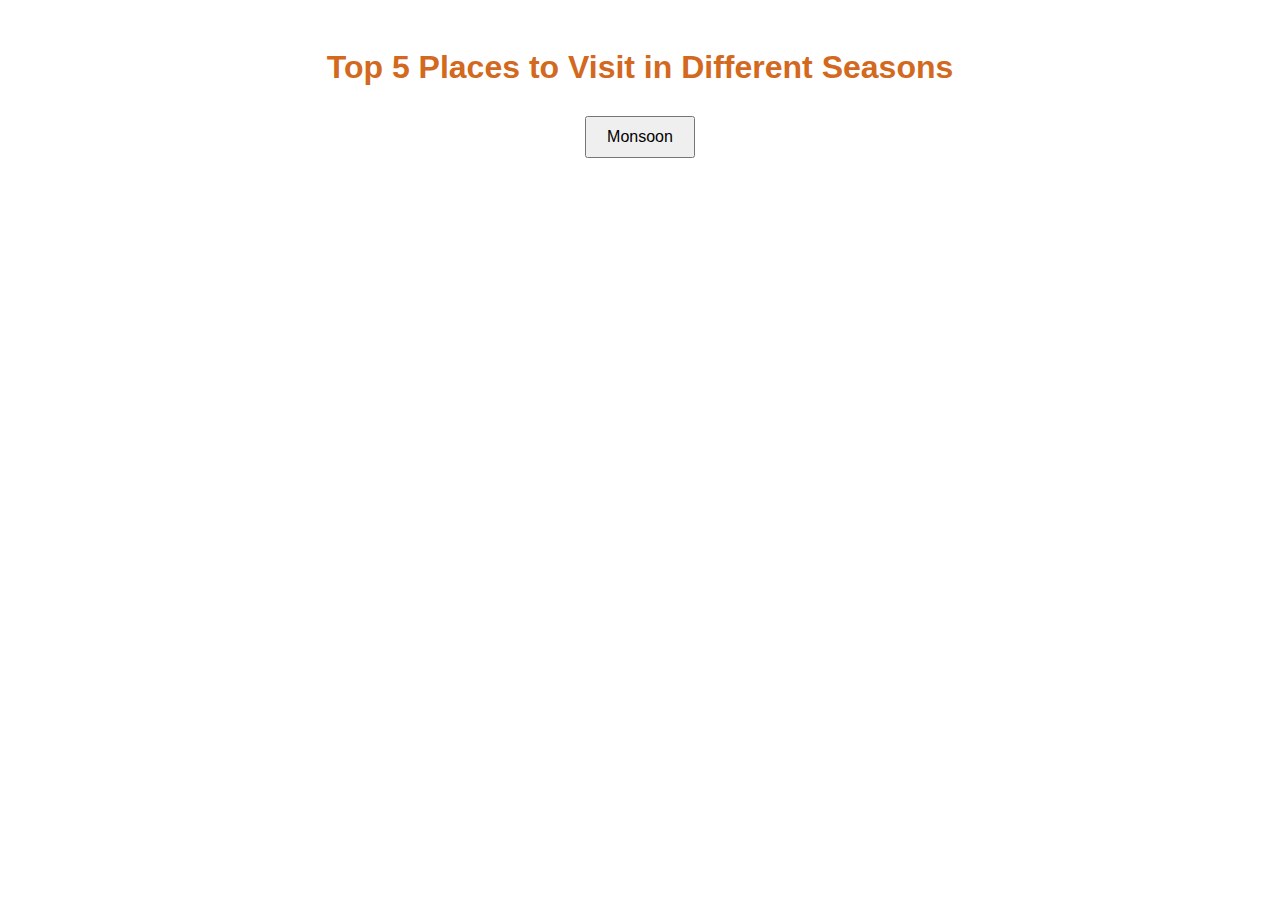
<file: index.html>
<!DOCTYPE html>
<html lang="en">
<head>
    <meta charset="UTF-8">
    <meta name="viewport" content="width=device-width, initial-scale=1.0">
    <title>Top Places to Visit</title>
    <link rel="stylesheet" href="styles.css">
</head>
<body>
    <h1>Top 5 Places to Visit in Different Seasons</h1>
    <div class="buttons">
        <button onclick="navigateTo('monsoon.html')">Monsoon</button>
    </div>
    <script src="script.js"></script>
</body>
</html>
</file>
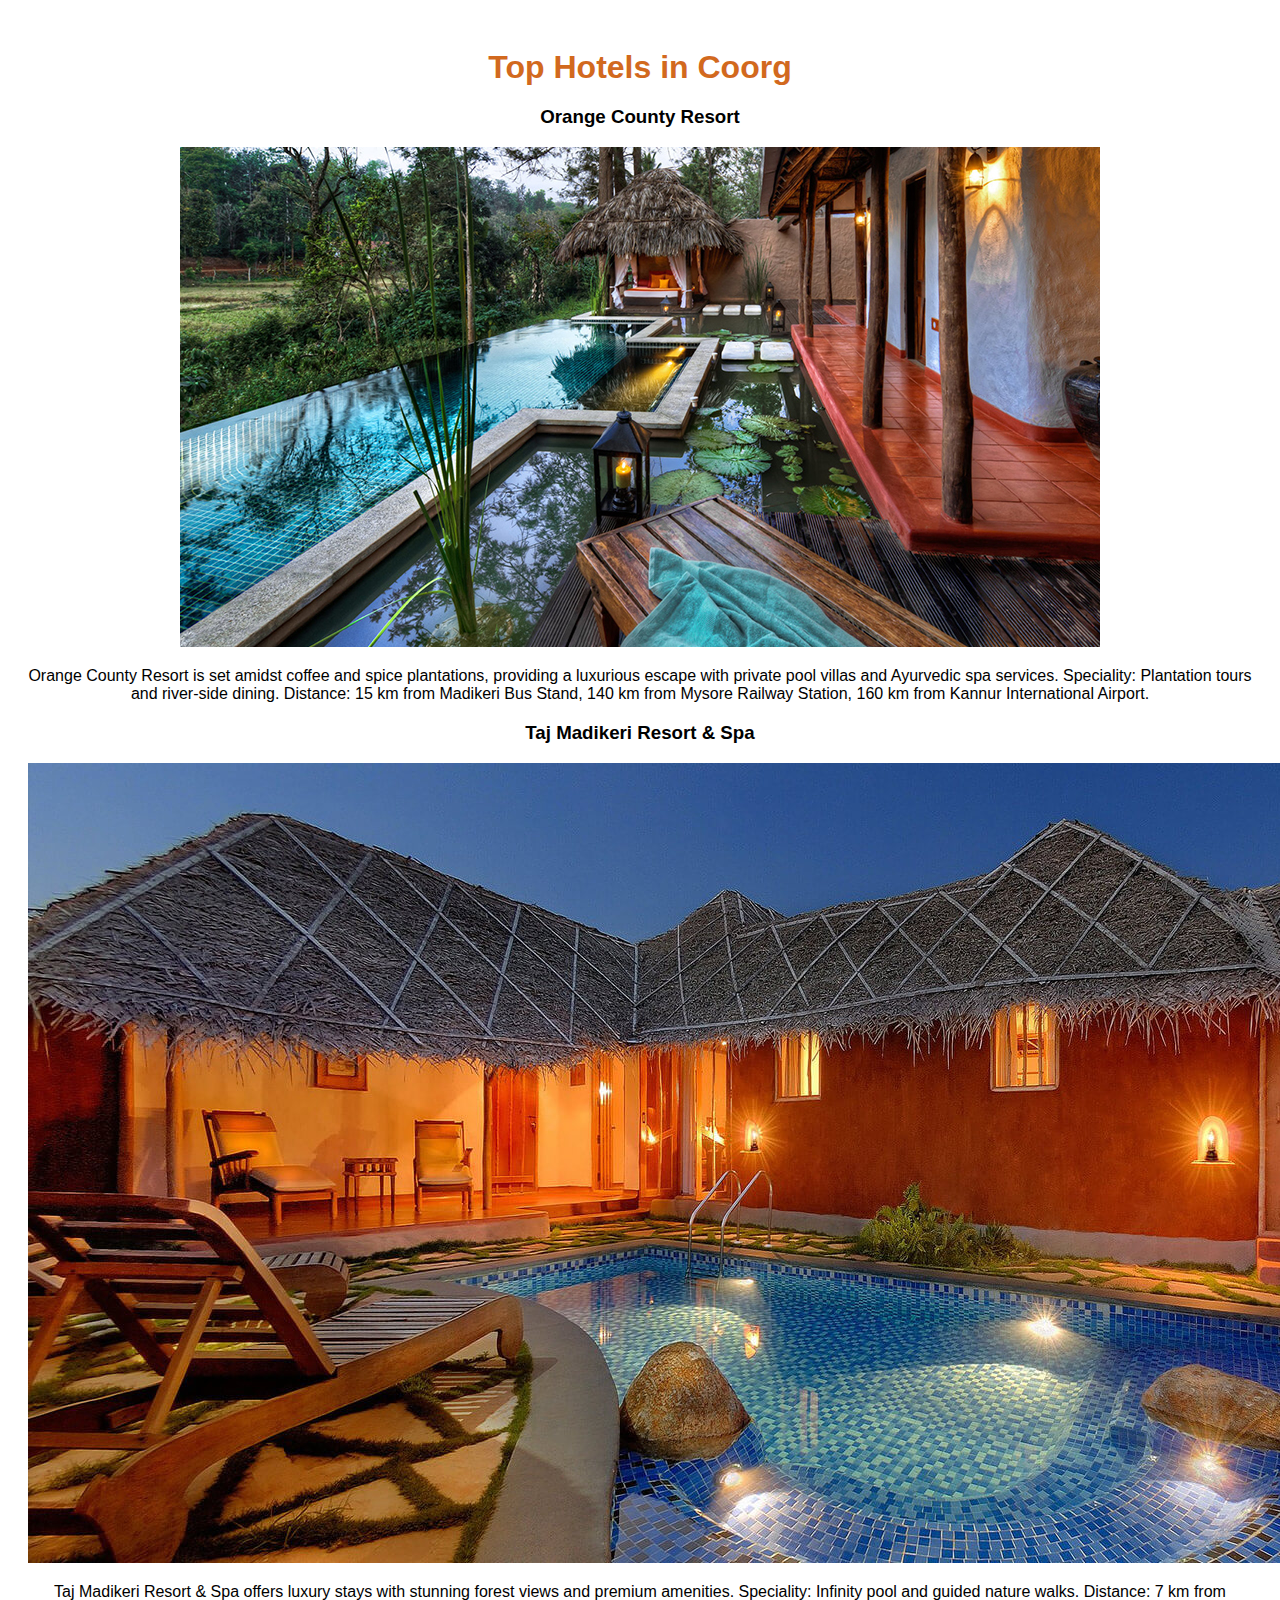
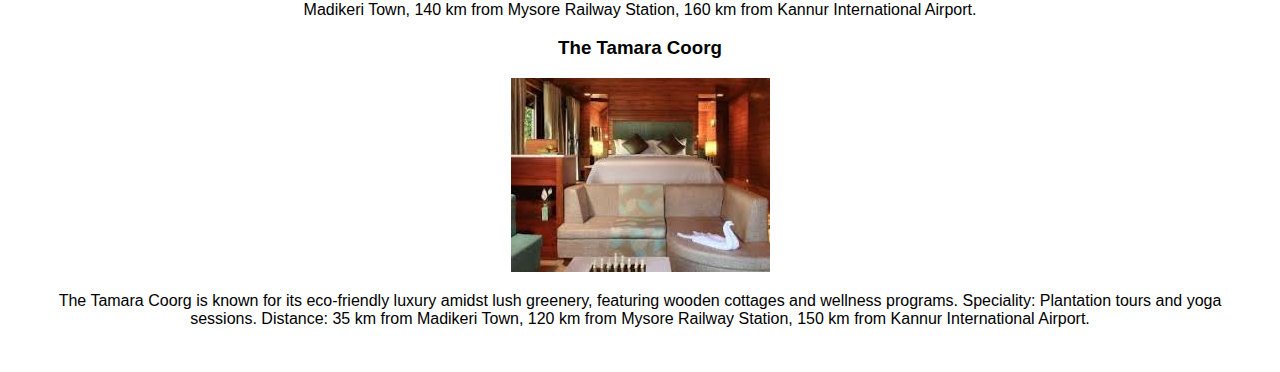
<file: coorg hotel.html>
<!-- Page for Hotels in Coorg -->
<!DOCTYPE html>
<html lang="en">
<head>
    <meta charset="UTF-8">
    <meta name="viewport" content="width=device-width, initial-scale=1.0">
    <title>Hotels in Coorg</title>
    <link rel="stylesheet" href="styles.css">
</head>
<body>
    <header>
        <h1>Top Hotels in Coorg</h1>
    </header>
    <section>
        <div class="hotel">
            <h3>Orange County Resort</h3>
            <img src="./images/ch1.jpg" alt="Orange County Resort">
            <p>Orange County Resort is set amidst coffee and spice plantations, providing a luxurious escape with private pool villas and Ayurvedic spa services. Speciality: Plantation tours and river-side dining. Distance: 15 km from Madikeri Bus Stand, 140 km from Mysore Railway Station, 160 km from Kannur International Airport.</p>
        </div>
        <div class="hotel">
            <h3>Taj Madikeri Resort & Spa</h3>
            <img src="./images/ch2.jpg" alt="Taj Madikeri Resort & Spa">
            <p>Taj Madikeri Resort & Spa offers luxury stays with stunning forest views and premium amenities. Speciality: Infinity pool and guided nature walks. Distance: 7 km from Madikeri Town, 140 km from Mysore Railway Station, 160 km from Kannur International Airport.</p>
        </div>
        <div class="hotel">
            <h3>The Tamara Coorg</h3>
            <img src="./images/ch3.jpg" alt="The Tamara Coorg">
            <p>The Tamara Coorg is known for its eco-friendly luxury amidst lush greenery, featuring wooden cottages and wellness programs. Speciality: Plantation tours and yoga sessions. Distance: 35 km from Madikeri Town, 120 km from Mysore Railway Station, 150 km from Kannur International Airport.</p>
        </div>
    </section>
</body>
</html>
</file>
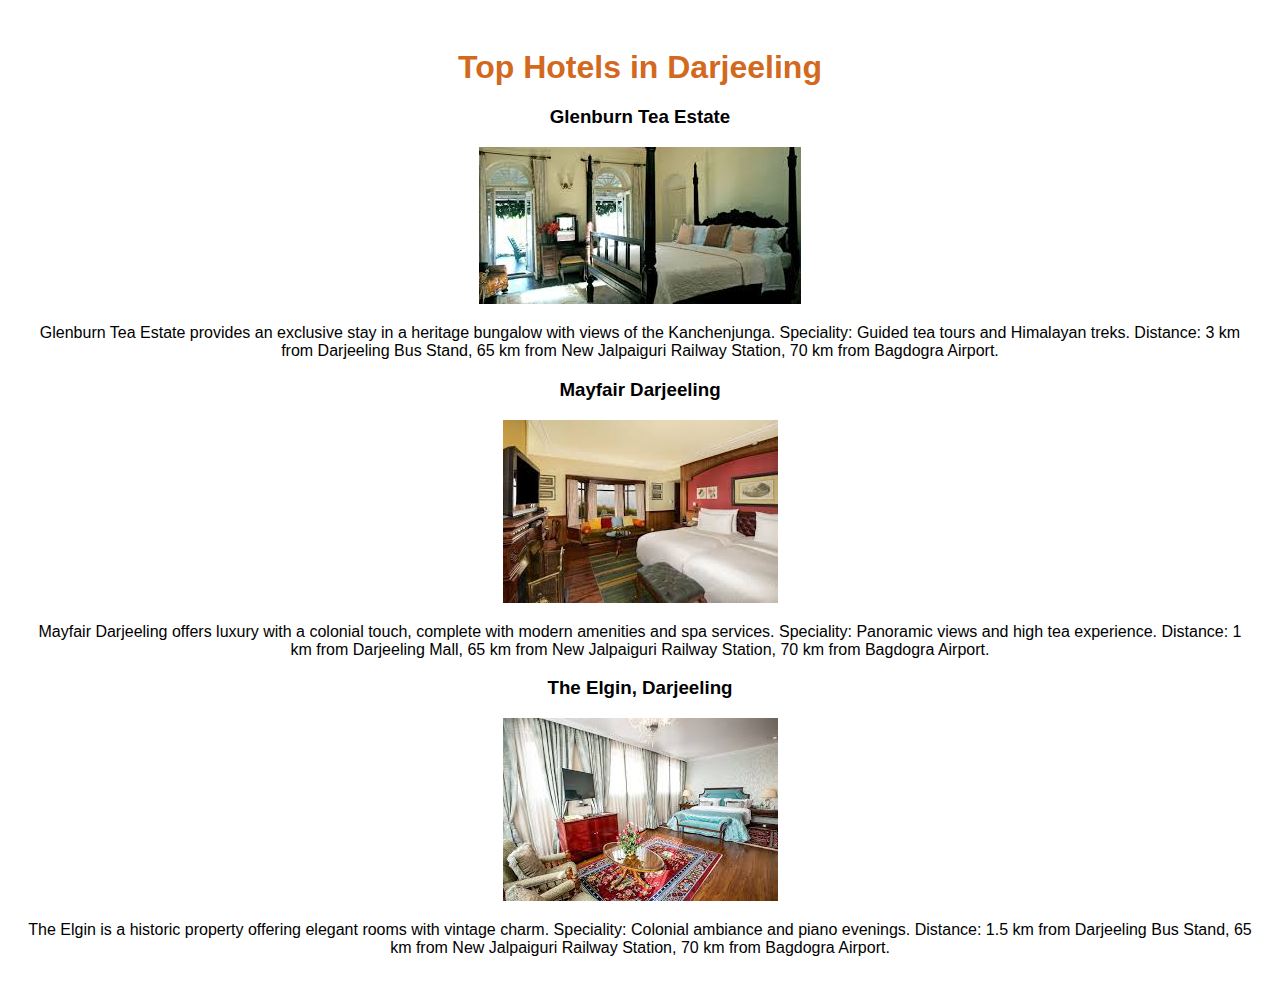
<file: Darjeeling hotel.html>
<!DOCTYPE html>
<html lang="en">
<head>
    <meta charset="UTF-8">
    <meta name="viewport" content="width=device-width, initial-scale=1.0">
    <title>Hotels in Darjeeling</title>
    <link rel="stylesheet" href="styles.css">
    
</head>
<body>
    <header>
        <h1>Top Hotels in Darjeeling</h1>
    </header>
    <section>
        <div class="hotel">
            <h3>Glenburn Tea Estate</h3>
            <img src="./images/dh1.jpg" alt="Glenburn Tea Estate">
            <p>Glenburn Tea Estate provides an exclusive stay in a heritage bungalow with views of the Kanchenjunga. Speciality: Guided tea tours and Himalayan treks. Distance: 3 km from Darjeeling Bus Stand, 65 km from New Jalpaiguri Railway Station, 70 km from Bagdogra Airport.</p>
        </div>
        <div class="hotel">
            <h3>Mayfair Darjeeling</h3>
            <img src="./images/dh2.jpg" alt="Mayfair Darjeeling">
            <p>Mayfair Darjeeling offers luxury with a colonial touch, complete with modern amenities and spa services. Speciality: Panoramic views and high tea experience. Distance: 1 km from Darjeeling Mall, 65 km from New Jalpaiguri Railway Station, 70 km from Bagdogra Airport.</p>
        </div>
        <div class="hotel">
            <h3>The Elgin, Darjeeling</h3>
            <img src="./images/dh3.jpg" alt="The Elgin, Darjeeling">
            <p>The Elgin is a historic property offering elegant rooms with vintage charm. Speciality: Colonial ambiance and piano evenings. Distance: 1.5 km from Darjeeling Bus Stand, 65 km from New Jalpaiguri Railway Station, 70 km from Bagdogra Airport.</p>
        </div>
    </section>
</body>
</html>
</file>
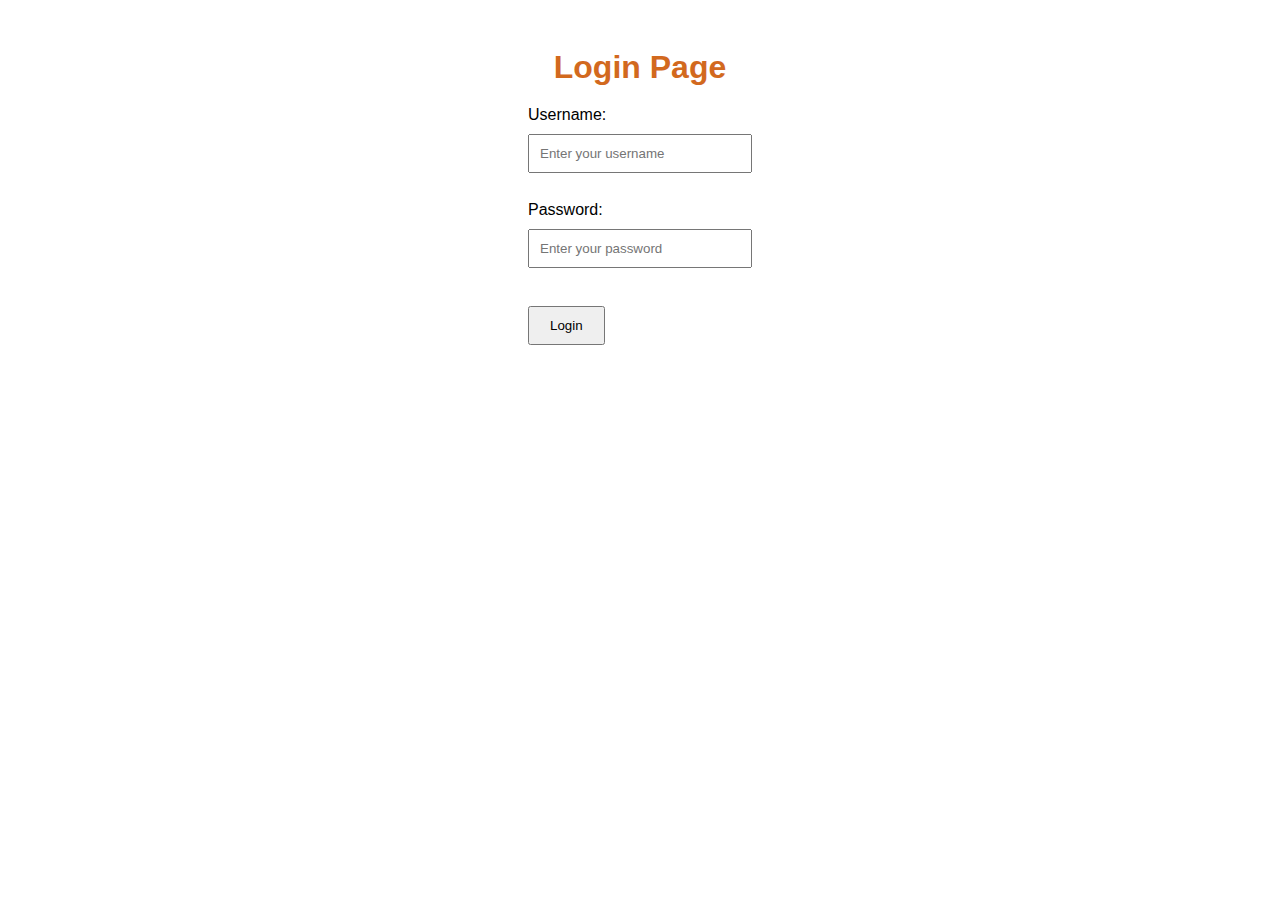
<file: login.html>
<!DOCTYPE html>
<html lang="en">
<head>
    <meta charset="UTF-8">
    <meta name="viewport" content="width=device-width, initial-scale=1.0">
    <title>Login Page</title>
    <link rel="stylesheet" href="styles.css">
    <script defer src="script.js"></script>
</head>
<body>
    <h1>Login Page</h1>
    <div class="login-form">
        <label for="username">Username:</label>
        <input type="text" id="username" placeholder="Enter your username"><br>
        <label for="password">Password:</label>
        <input type="password" id="password" placeholder="Enter your password"><br>
        <button onclick="login()">Login</button>
        <p id="message"></p>
    </div>
</body>
</html>
</file>
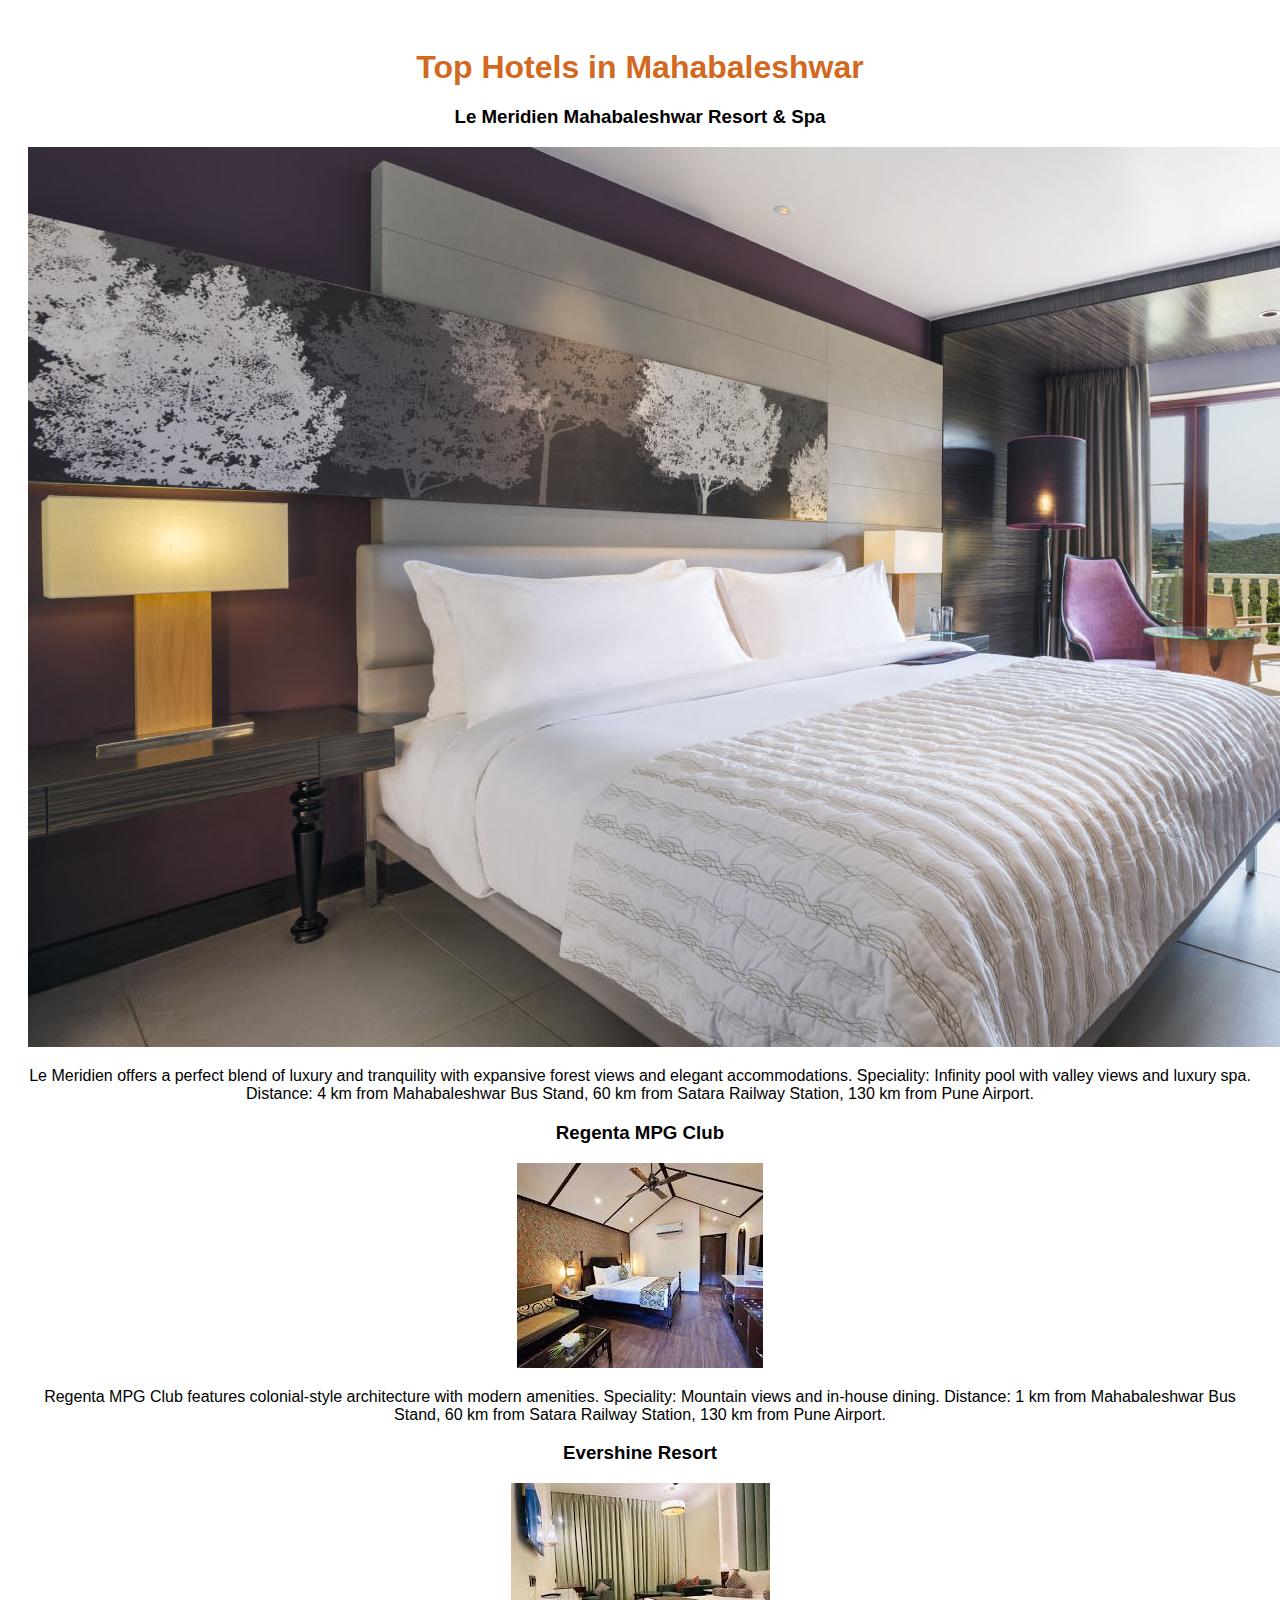
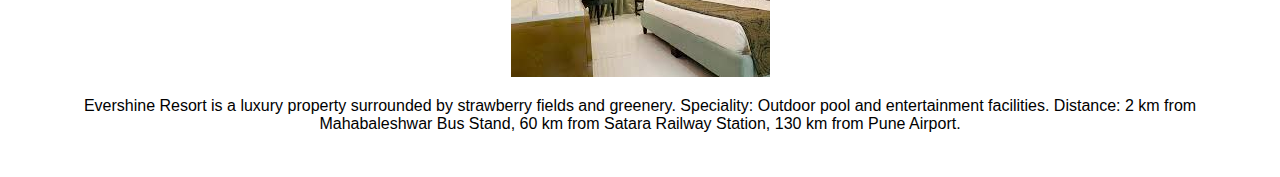
<file: mahabaleshwar hotel.html>
<!DOCTYPE html>
<html lang="en">
<head>
    <meta charset="UTF-8">
    <meta name="viewport" content="width=device-width, initial-scale=1.0">
    <title>Hotels in Mahabaleshwar</title>
    <link rel="stylesheet" href="styles.css">
</head>
<body>
    <header>
        <h1>Top Hotels in Mahabaleshwar</h1>
    </header>
    <section>
        <div class="hotel">
            <h3>Le Meridien Mahabaleshwar Resort & Spa</h3>
            <img src="./images/mhh1.jpg"" alt="Le Meridien Mahabaleshwar">
            <p>Le Meridien offers a perfect blend of luxury and tranquility with expansive forest views and elegant accommodations. Speciality: Infinity pool with valley views and luxury spa. Distance: 4 km from Mahabaleshwar Bus Stand, 60 km from Satara Railway Station, 130 km from Pune Airport.</p>
        </div>
        <div class="hotel">
            <h3>Regenta MPG Club</h3>
            <img src="./images/mhh2.jpg" alt="Regenta MPG Club">
            <p>Regenta MPG Club features colonial-style architecture with modern amenities. Speciality: Mountain views and in-house dining. Distance: 1 km from Mahabaleshwar Bus Stand, 60 km from Satara Railway Station, 130 km from Pune Airport.</p>
        </div>
        <div class="hotel">
            <h3>Evershine Resort</h3>
            <img src="./images/mhh3.jpg" alt="Evershine Resort">
            <p>Evershine Resort is a luxury property surrounded by strawberry fields and greenery. Speciality: Outdoor pool and entertainment facilities. Distance: 2 km from Mahabaleshwar Bus Stand, 60 km from Satara Railway Station, 130 km from Pune Airport.</p>
        </div>
    </section>
</body>
</html>
</file>
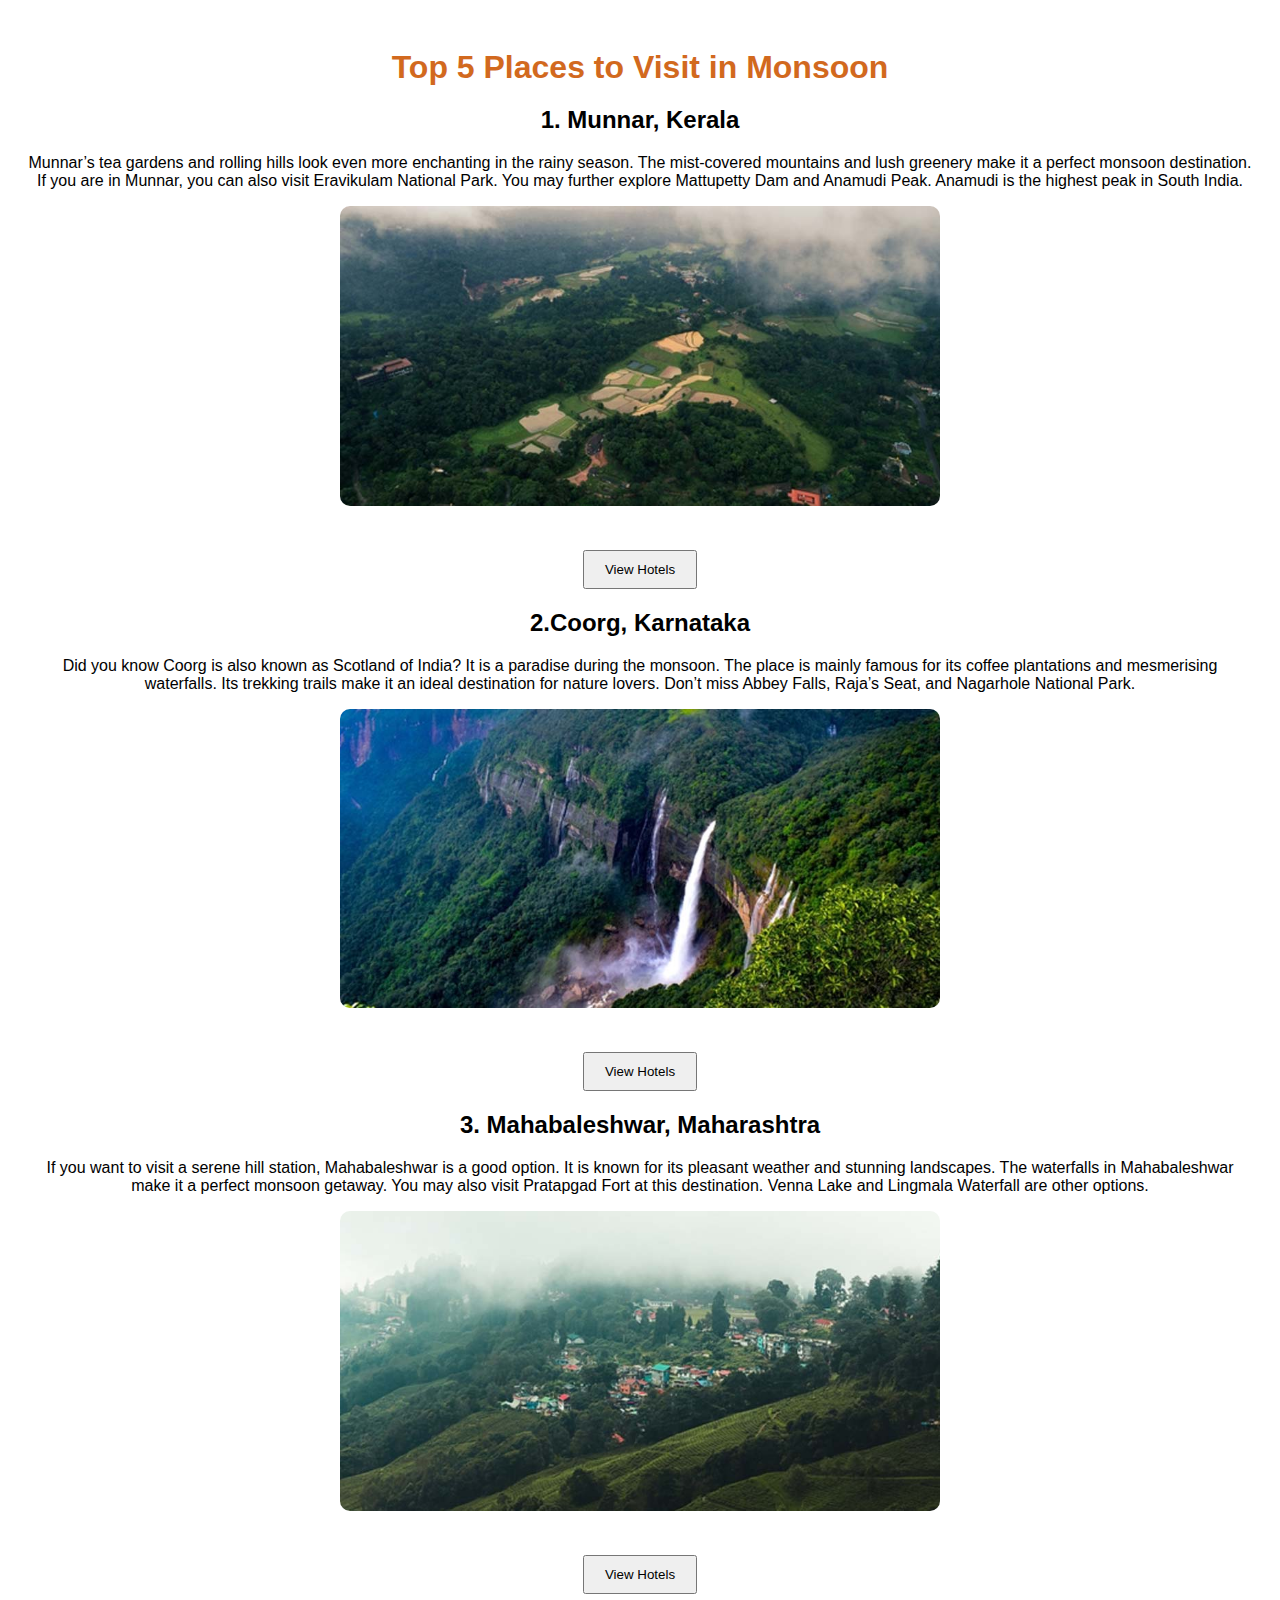
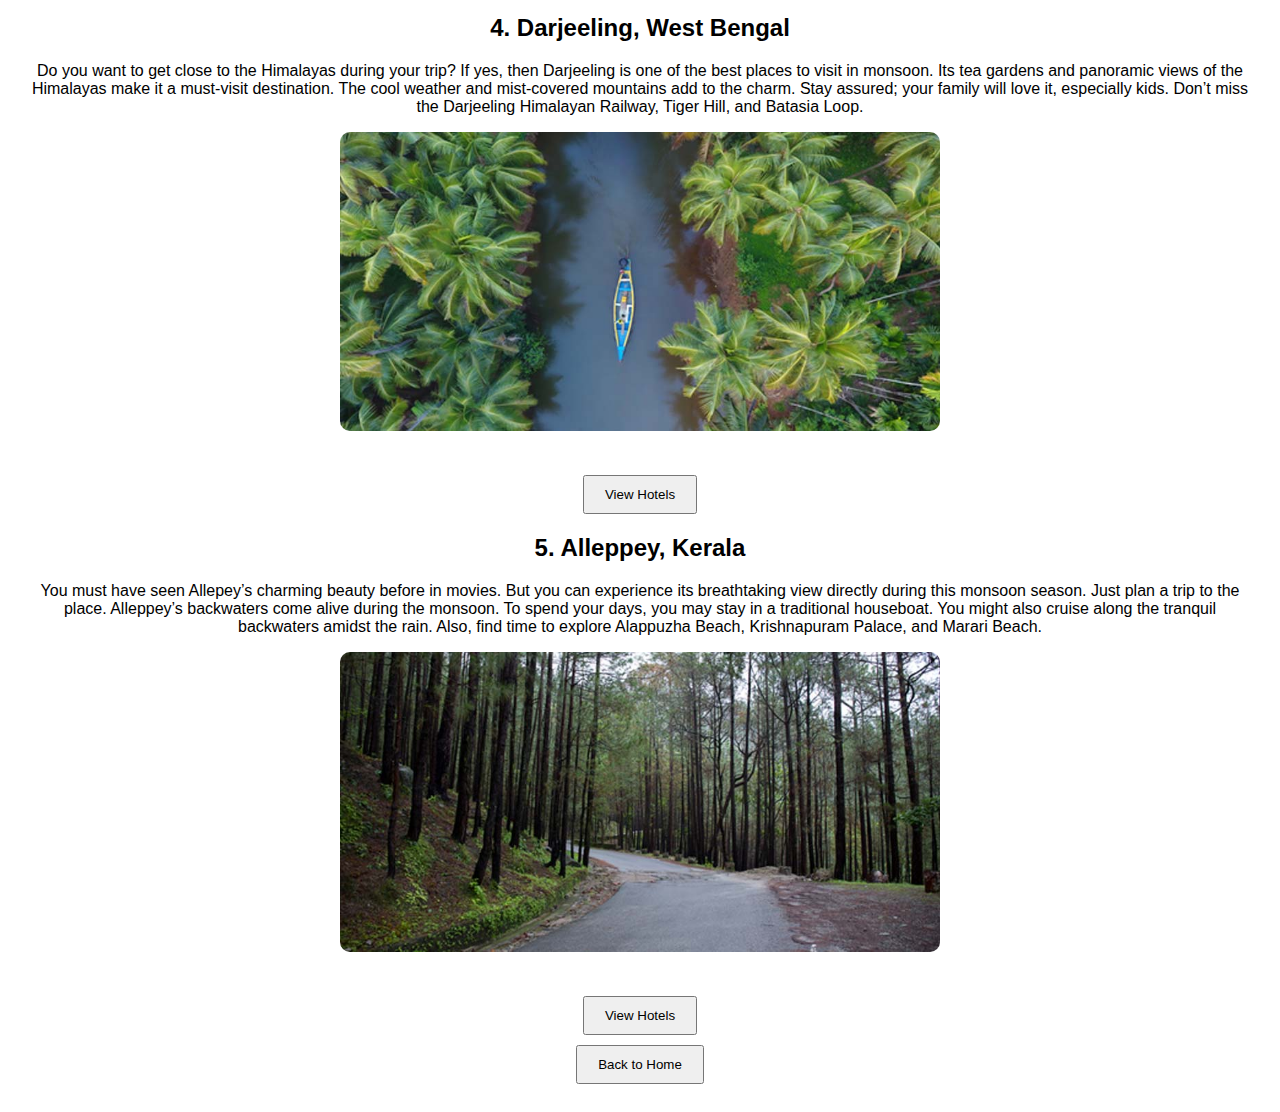
<file: monsoon.html>
<!DOCTYPE html>
<html lang="en">
<head>
    <meta charset="UTF-8">
    <meta name="viewport" content="width=device-width, initial-scale=1.0">
    <title>Monsoon Destinations</title>
    <link rel="stylesheet" href="styles.css">
</head>
<body>
    <h1>Top 5 Places to Visit in Monsoon</h1>
    <div class="place">
        <h2>1. Munnar, Kerala</h2>
        <p>Munnar’s tea gardens and rolling hills look even more enchanting in the rainy season. The mist-covered mountains and lush greenery make it a perfect monsoon destination. If you are in Munnar, you can also visit Eravikulam National Park. You may further explore Mattupetty Dam and Anamudi Peak. Anamudi is the highest peak in South India.</p>
        <img src="./images/munnar.png" alt="Munnar" class="place-img">
    </div>
    <button onclick="window.location.href='munnar hotel.html'">View Hotels</button>

    <div class="place">
        <h2>2.Coorg, Karnataka</h2>
        <p>Did you know Coorg is also known as Scotland of India? It is a paradise during the monsoon. The place is mainly famous for its coffee plantations and mesmerising waterfalls. Its trekking trails make it an ideal destination for nature lovers. Don’t miss Abbey Falls, Raja’s Seat, and Nagarhole National Park.</p>
        <img src="images\coorg.png" alt="coorg" class="place-img">
    </div>
        <button onclick="window.location.href='coorg hotel.html'">View Hotels</button>
    
    <div class="place">
        <h2>3. Mahabaleshwar, Maharashtra</h2>
        <p>If you want to visit a serene hill station, Mahabaleshwar is a good option. It is known for its pleasant weather and stunning landscapes. The waterfalls in Mahabaleshwar make it a perfect monsoon getaway. You may also visit Pratapgad Fort at this destination. Venna Lake and Lingmala Waterfall are other options.</p>
        <img src="images\mahabaleshwar.png" alt="mb" class="place-img">
    </div>
        <button onclick="window.location.href='mahabaleshwar hotel.html'">View Hotels</button>
  
    <div class="place">
        <h2>4. Darjeeling, West Bengal</h2>
        <p>Do you want to get close to the Himalayas during your trip? If yes, then Darjeeling is one of the best places to visit in monsoon. Its tea gardens and panoramic views of the Himalayas make it a must-visit destination. The cool weather and mist-covered mountains add to the charm. Stay assured; your family will love it, especially kids. Don’t miss the Darjeeling Himalayan Railway, Tiger Hill, and Batasia Loop.</p>
        <img src="images\darj.png" alt="darj" class="place-img">
    </div>
        <button onclick="window.location.href='Darjeeling hotel.html'">View Hotels</button>
    
    <div class="place">
        <h2>5. Alleppey, Kerala</h2>
        <p>You must have seen Allepey’s charming beauty before in movies. But you can experience its breathtaking view directly during this monsoon season. Just plan a trip to the place. Alleppey’s backwaters come alive during the monsoon. To spend your days, you may stay in a traditional houseboat. You might also cruise along the tranquil backwaters amidst the rain. Also, find time to explore Alappuzha Beach, Krishnapuram Palace, and Marari Beach.
        </p>
        <img src="images\image.png" alt="Allepey" class="place-img">
    </div>
        <button onclick="window.location.href='Alleppey hotel.html'">View Hotels</button>
    
    <br>
    <button onclick="window.location.href='index.html'">Back to Home</button>
</body>
</html>
</file>
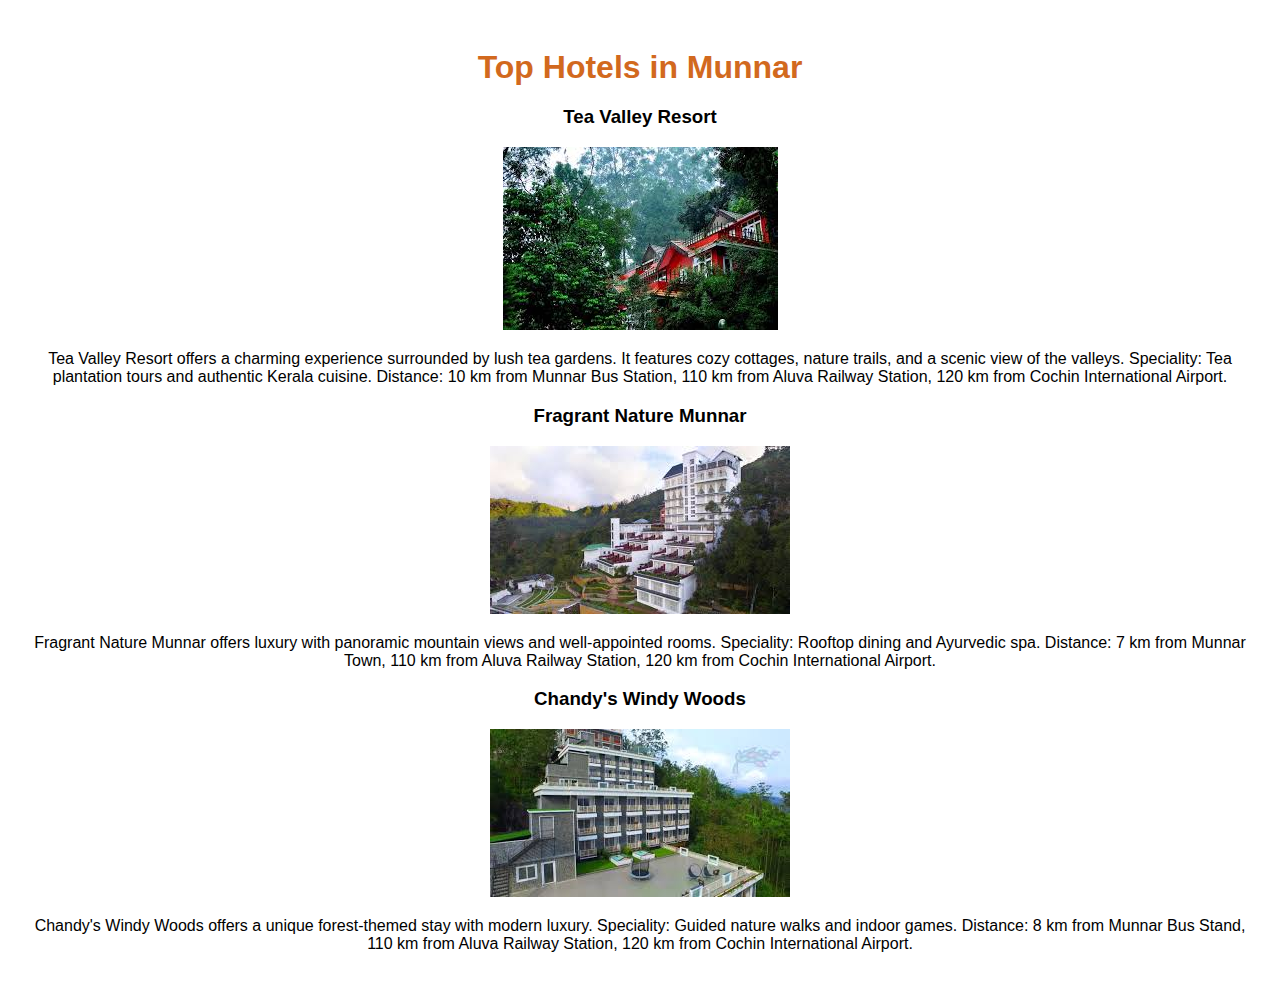
<file: munnar hotel.html>
<!DOCTYPE html>
<html lang="en">
<head>
    <meta charset="UTF-8">
    <meta name="viewport" content="width=device-width, initial-scale=1.0">
    <title>Hotels in Munnar</title>
    <link rel="stylesheet" href="styles.css">
</head>
<body>
    <header>
        <h1>Top Hotels in Munnar</h1>
    </header>
    <section>
        <div class="hotel">
            <h3>Tea Valley Resort</h3>
            <img src="./images/tea_valley_resort.jpg" alt="Tea Valley Resort">
            <p>Tea Valley Resort offers a charming experience surrounded by lush tea gardens. It features cozy cottages, nature trails, and a scenic view of the valleys. Speciality: Tea plantation tours and authentic Kerala cuisine. Distance: 10 km from Munnar Bus Station, 110 km from Aluva Railway Station, 120 km from Cochin International Airport.</p>
        </div>
        <div class="hotel">
            <h3>Fragrant Nature Munnar</h3>
            <img src="./images/mh2.jpg" alt="Fragrant Nature Munnar">
            <p>Fragrant Nature Munnar offers luxury with panoramic mountain views and well-appointed rooms. Speciality: Rooftop dining and Ayurvedic spa. Distance: 7 km from Munnar Town, 110 km from Aluva Railway Station, 120 km from Cochin International Airport.</p>
        </div>
        <div class="hotel">
            <h3>Chandy's Windy Woods</h3>
            <img src="./images/mh3.jpg" alt="Chandy's Windy Woods">
            <p>Chandy's Windy Woods offers a unique forest-themed stay with modern luxury. Speciality: Guided nature walks and indoor games. Distance: 8 km from Munnar Bus Stand, 110 km from Aluva Railway Station, 120 km from Cochin International Airport.</p>
        </div>
    </section>
</body>
</html>
</file>
<file: styles.css>
body {
    font-family: Arial, sans-serif;
    text-align: center;
    padding: 20px;
}

h1 {
    margin-bottom: 20px;
    color:chocolate;
    size:300rem;
}

.place {
    margin-bottom: 30px;
}

.place-img {
    width: 100%;
    max-width: 600px;
    height: auto;
    border-radius: 10px;
}

.buttons button {
    margin: 10px;
    padding: 10px 20px;
    font-size: 16px;
    cursor: pointer;
}

.login-form {
    display: inline-block;
    text-align: left;
}

input {
    display: block;
    margin: 10px 0;
    padding: 10px;
    width: 200px;
}

button {
    padding: 10px 20px;
    margin-top: 10px;
}

#message {
    margin-top: 15px;
    font-size: 14px;
}
</file>
